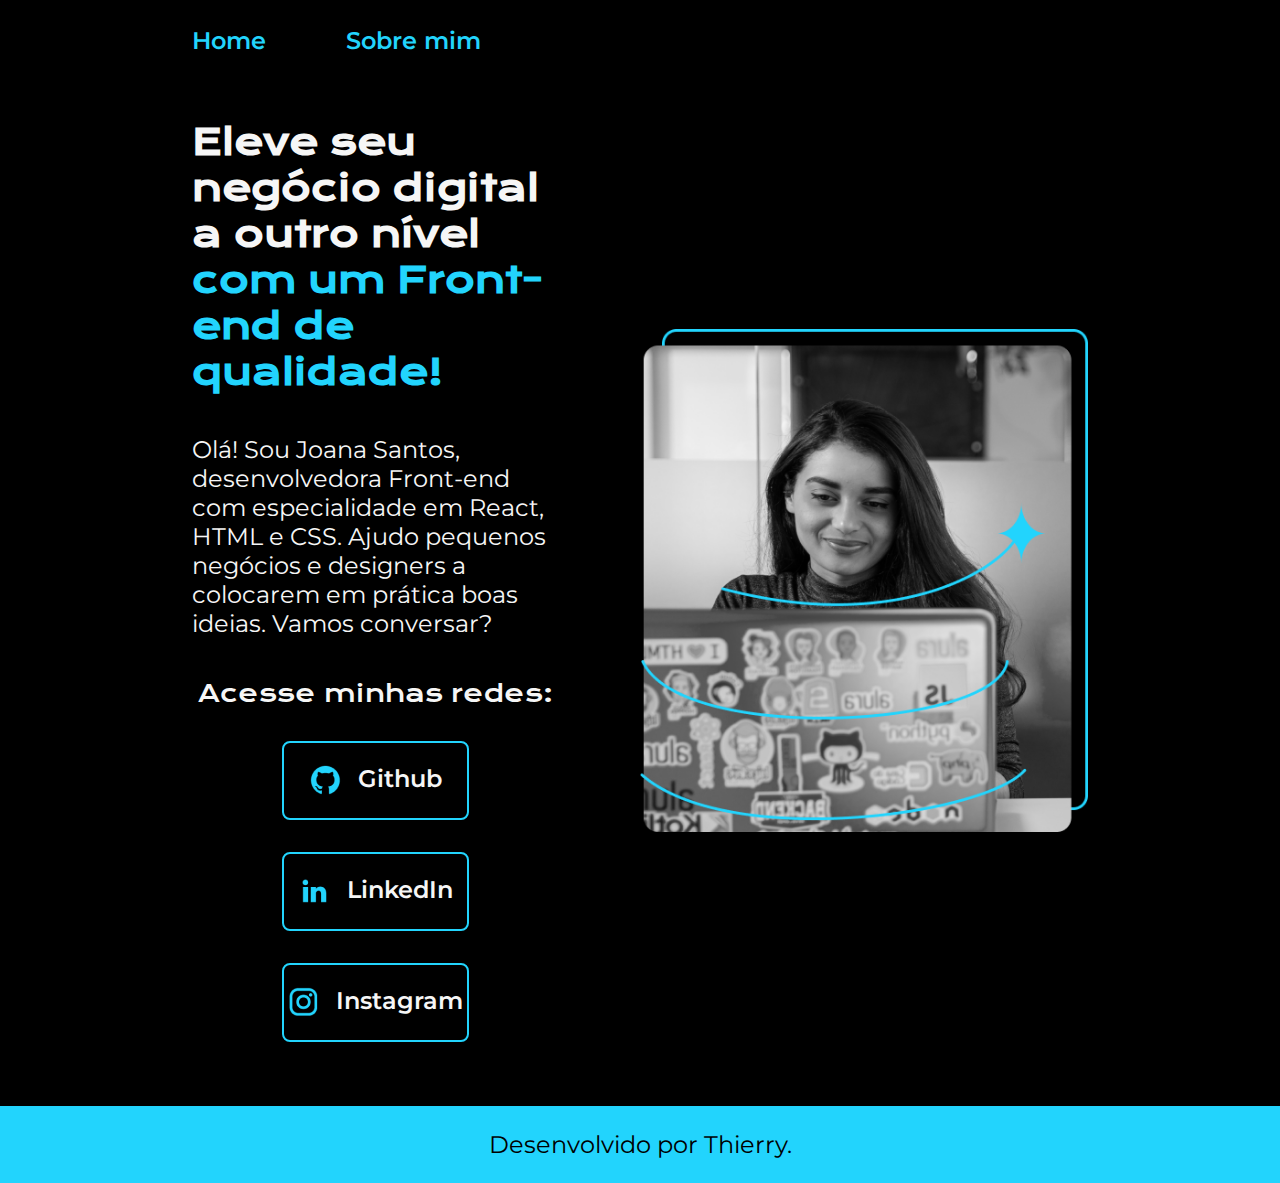
<file: index.html>
<!DOCTYPE html>
<html lang="pt-br">
    <head>
    <meta charset="UTF-8"> 
    <meta http-equiv="X-UA-Compatible" content="IE=edge">
    <meta name="viewport" content="width=device-width, initial-scale=1.0">
    <title>Portifolio</title>
    <link rel="stylesheet" href="styles/style.css">
</head>
<body>
    <header class="cabecalho">
        <nav class="cabecalho__menu">
            <a class="cabecalho__menu__link" href="index.html">Home</a>
            <a class="cabecalho__menu__link" href="about.html">Sobre mim</a>
        </nav>
    </header>
    <main class="apresentacao"> 
        <section class="apresentacao__conteudo">
            <h1 class="apresentacao__conteudo__titulo">Eleve seu negócio digital a outro nível 
            <strong class="titulo-destaque">com um Front-end de qualidade!
            </strong></h1>
            <p class="apresentacao__conteudo__texto">Olá! Sou Joana Santos, desenvolvedora 
            Front-end com especialidade em React, HTML e
            CSS. Ajudo pequenos negócios e designers a 
            colocarem em prática boas ideias. Vamos 
            conversar?</p>
            <div class="apresentacao__links">
                <h2 class="apresentacao__links_subtitulo">Acesse minhas redes:</h2>
                    <a class="apresentacao__links__navegacao" href="https://github.com/Thierryvinicius">
                    <img src="assets/github.png" alt="Logo Github">
                    Github
                </a>
                <a class="apresentacao__links__navegacao" href="https://www.linkedin.com/in/thierry-vinicius/">
                    <img src="assets/linkedin.png" alt="Logo LinkedIn">
                    LinkedIn
                </a>
                    <a class="apresentacao__links__navegacao" href="https://github.com/Thierryvinicius">
                    <img src="assets/instagram.png" alt="Logo Instagram">
                    Instagram
                </a>
            </div>
        </section>
        <img class="apresentacao__imagem" src="assets/Imagem.png" alt="Foto da Joana Santos programando">
    </main>
    <footer class="rodape">
        <p>Desenvolvido por Thierry.</p>
    </footer>
</body>
</html>
</file>
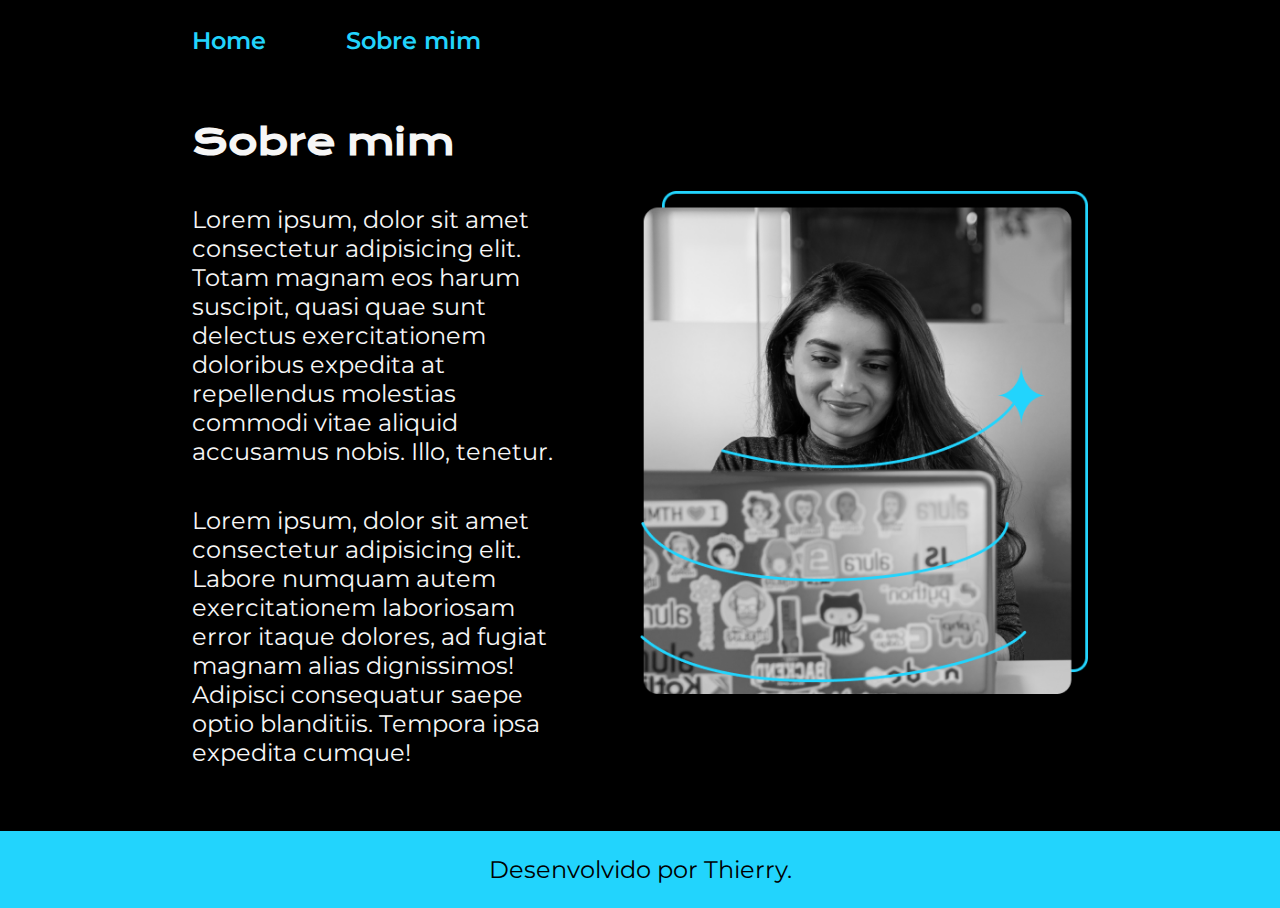
<file: about.html>
<!DOCTYPE html>
<html lang="pt-br">
<head>
    <meta charset="UTF-8">
    <meta http-equiv="X-UA-Compatible" content="IE=edge">
    <meta name="viewport" content="width=device-width, initial-scale=1.0">
    <title>Sobre mim</title>
    <link rel="stylesheet" href="styles/style.css">
</head>
<body>
    <header class="cabecalho">
        <nav class="cabecalho__menu">
            <a class="cabecalho__menu__link" href="index.html">Home</a>
            <a class="cabecalho__menu__link" href="about.html">Sobre mim</a>
        </nav>
    </header>
    <main class="apresentacao">
        <section class="apresentacao__conteudo">
            <h1 class="apresentacao__conteudo__titulo">Sobre mim</h1>
            <p class="apresentacao__conteudo__texto">Lorem ipsum, dolor sit amet consectetur adipisicing elit. Totam magnam eos harum suscipit, quasi quae sunt delectus exercitationem doloribus expedita at repellendus molestias commodi vitae aliquid accusamus nobis. Illo, tenetur.</p>
            <p class="apresentacao__conteudo__texto">Lorem ipsum, dolor sit amet consectetur adipisicing elit. Labore numquam autem exercitationem laboriosam error itaque dolores, ad fugiat magnam alias dignissimos! Adipisci consequatur saepe optio blanditiis. Tempora ipsa expedita cumque!</p>
        </section>
        <img class="apresentacao__imagem" src="assets/Imagem.png" alt="Foto da Joana Santos programando">
    </main>
    <footer class="rodape">
        <p>Desenvolvido por Thierry.</p>
    </footer>
</body>
</html>
</file>
<file: styles/style.css>
@import url('https://fonts.googleapis.com/css2?family=Krona+One&family=Montserrat:ital,wght@0,100..900;1,100..900&display=swap');

:root{
    --cor-primaria: #000000;
    --cor-secundaria: #F6F6F6;
    --cor-terciaria: #22D4FD;
    --cor-hover: #272727;

    --font-primaria: 'Krona One', sans-serif;
    --font-secundaria: 'Montserrat', sans-serif;
}

*{
    margin: 0;
    padding: 0;
}

body{
    box-sizing: border-box;
    background-color: var(--cor-primaria);
    color: var(--cor-secundaria);
}

.cabecalho {
    padding: 2% 0 0 15%;
}

.cabecalho__menu {
    display:flex;
    gap: 80px;
}

.cabecalho__menu__link {
    font-family: var(--font-secundaria);
    font-size: 1.5rem;
    font-weight: 600;
    color:var(--cor-terciaria);
    text-decoration: none;
}

.apresentacao{
    padding: 5% 15%;
    display: flex;
    align-items: center;
    justify-content: space-between;
    gap: 82px;
}

.apresentacao__conteudo{
    width: 50%;
    display: flex;
    flex-direction: column;
    gap: 40px;
}

.apresentacao__conteudo__titulo{
    font-size: 2.25rem;
    font-family: var(--font-primaria);
    
}

.titulo-destaque{
    color: var(--cor-terciaria);
}

.apresentacao__conteudo__texto{
    font-size: 1.5rem;
    font-family: "Montserrat", sans-serif;
}

.apresentacao__links{
    display:flex;
    flex-direction: column;
    align-items: center;
    justify-content: space-between;
    gap: 32px;
}

.apresentacao__links_subtitulo{
    font-family: var(--font-primaria);
    font-weight: 400;
    font-size: 1.5rem;
}

.apresentacao__links__navegacao {
    display: flex;
    justify-content: center;
    gap: 16px;
    border: 2px solid var(--cor-terciaria);
    width: 50%;
    text-align: center;
    border-radius: 8px;
    font-size: 1.5rem;
    font-weight: 600;
    padding: 21.5px 0px;
    text-decoration: none;
    color: var(--cor-secundaria);
    font-family: var(--font-secundaria);
}

.apresentacao__links__link:hover{
    background-color: var(--cor-hover);
}

.apresentacao__imagem{
    width: 50%;
}

.rodape{
    padding:24px;
    color:var(--cor-primaria);
    background-color: var(--cor-terciaria);
    text-align: center;
    font-family: var(--font-secundaria);
    font-size: 1.5rem;
    font-weight: 400;
}

@media (max-width: 1200px) {
    .cabecalho{
     padding: 10%   
    }

    .cabecalho__menu{
        justify-content: center;
    }

    .apresentacao{
        flex-direction: column-reverse;
    }
}
</file>
